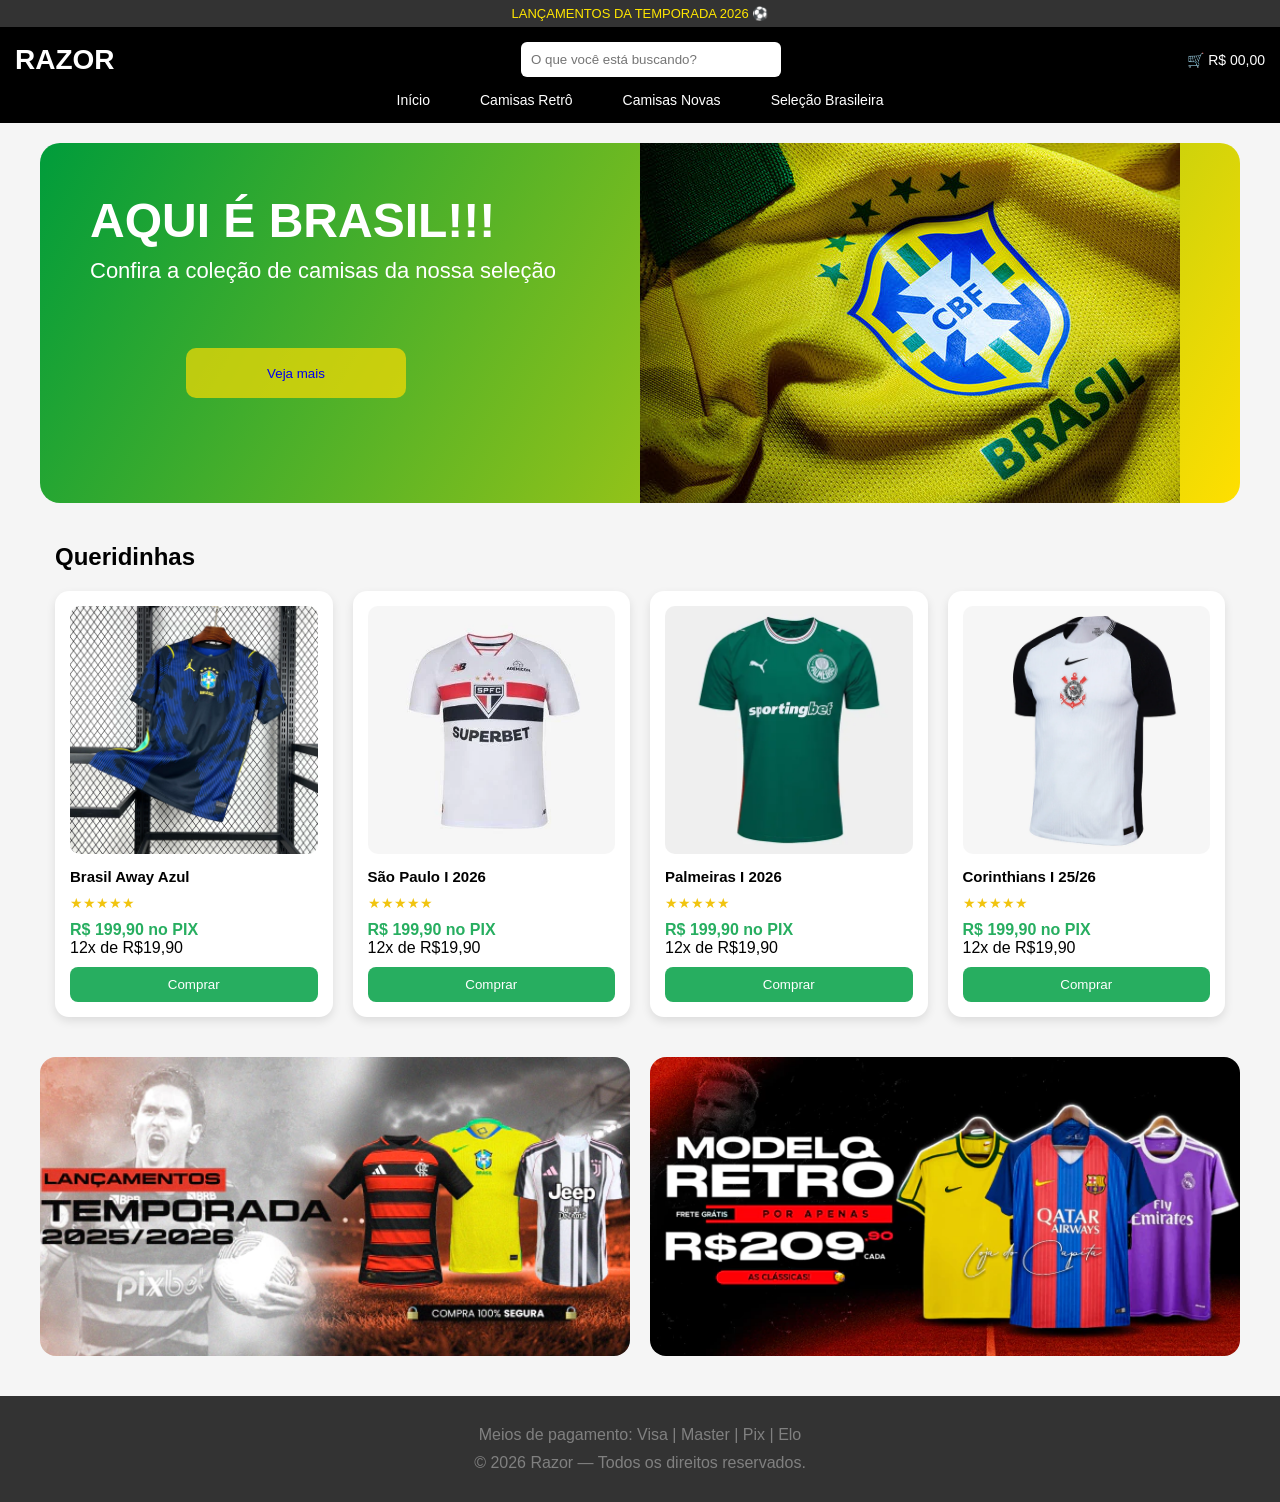
<file: index.html>
<!DOCTYPE html>
<html lang="pt-BR">
<head>
  <meta charset="UTF-8" />
  <meta name="viewport" content="width=device-width, initial-scale=1.0" />
  <title>Razor — Loja de Camisas</title>
  <link rel="stylesheet" href="style.css">
  <link rel="shortcut icon" href="./Fotos/Logo.png" type="image/x-icon">
</head>
<body>

<div class="top-bar">LANÇAMENTOS DA TEMPORADA 2026 ⚽</div>

<header>
  <div class="header-top">
    <div class="logo">RAZOR</div>
    <div class="search"><input type="text" placeholder="O que você está buscando?"></div>
    <div class="user-cart">🛒 R$ 00,00</div>
  </div>
  <nav>
    <a href="#">Início</a>
    <a href="#">Camisas Retrô</a>
    <a href="#">Camisas Novas</a>
    <a href="./Brasil.html">Seleção Brasileira</a>
  </nav>
</header>

<section class="hero">
  <div class="hero-text">
    <h1>AQUI É BRASIL!!!</h1>
    <p>Confira a coleção de camisas da nossa seleção</p>
    <button class="glow-on-hover"><a href="./Brasil.html">Veja mais</a></button>
  </div>
  <img class="hero-img" src="./Fotos/Brasil card grande.jpg">
</section>

<section class="section">
  <h2>Queridinhas</h2>

  <div class="carousel-wrapper">
    <button class="carousel-btn prev" onclick="scrollCarousel(-1)">‹</button>

    <div class="products carousel" id="products"></div>

    <button class="carousel-btn next" onclick="scrollCarousel(1)">›</button>
  </div>
</section>


<section class="banners">
  <div class="banner"><img src="./Fotos/Card Futebol Brasileiro.webp"></div>
  <div class="banner"><img src="./Fotos/Card retro.webp"></div>
</section>

<footer>
  <div>Meios de pagamento: Visa | Master | Pix | Elo</div>
  <div class="footer-bottom">© 2026 Razor — Todos os direitos reservados.</div>
</footer>

<script src="script.js"></script>
</body>
</html>
</file>
<file: style.css>
* { margin:0; padding:0; box-sizing:border-box; }
body { font-family: Arial, Helvetica, sans-serif; background:#f5f5f5; }

.top-bar { background:#333; color:#ffe600; text-align:center; padding:6px; font-size:13px; }

header { background:black; padding:15px; }
.header-top { display:flex; align-items:center; justify-content:space-between; flex-wrap:wrap; }
.logo { color:#fff; font-size:28px; font-weight:900; }
.search input { padding:10px; width:260px; border:none; border-radius:6px; }
.user-cart { color:#fff; font-size:14px; }

nav { margin-top:15px; display:flex; gap:50px; flex-wrap:wrap; justify-content: center;  }
nav a { color:#fff; text-decoration:none; font-size:14px; }
nav a:hover { text-decoration:underline; }


.hero { margin:20px auto; max-width:1200px; background:linear-gradient(120deg,#009c3b,#ffdf00); border-radius:20px; display:grid; grid-template-columns:1fr 1fr; overflow:hidden; }
.hero-text { padding:50px; color:#fff; }
.hero-text h1 { font-size:48px; margin-bottom:10px; }
.hero-text p { font-size:22px; }
.hero img { max-width:800px; max-height: 600px; object-fit:cover; }

.section { max-width:1200px; margin:40px auto; padding:0 15px; }
.section h2 { margin-bottom:20px; margin-top: 20px;}
.products { display:grid; grid-template-columns:repeat(auto-fit,minmax(250px,1fr)); gap:20px; }
.product { background:#fff; border-radius:14px; padding:15px; box-shadow:0 4px 10px rgba(0,0,0,.1); }
.product img { width:100%; border-radius:10px; }
.product h3 { font-size:15px; margin:10px 0; }
.stars { color:#f1c40f; font-size:14px; }
.price { margin:10px 0; }
.pix { color:#27ae60; font-weight:bold; }
.btn { background:#27ae60; color:#fff; padding:10px; width:100%; border:none; border-radius:8px; cursor:pointer; }

.banners { max-width:1200px; margin:40px auto; display:grid; grid-template-columns:1fr 1fr; gap:20px; }
.banner { border-radius:16px; overflow:hidden; }
.banner img { width:100%; height:100%; object-fit:cover; }

footer { background:#333; color:gray; padding:30px; margin-top:40px; justify-content: center; display: flex; flex-direction: column; align-items: center; }
.footer-bottom{margin-top: 10px;}

.glow-on-hover {
    width: 220px;
    height: 50px;
    border: none;
    outline: none;
    color: blue;
    background: rgba(253, 220, 2, 0.692);
    cursor: pointer;
    position: relative;
    z-index: 0;
    border-radius: 10px;
    margin-top: 4rem;
    margin-left: 6rem;
    text-decoration: none;
}

.glow-on-hover a {
    text-decoration: none;
}

/* =========================
   RESPONSIVIDADE
========================= */

/* TABLET (até 1024px) */
@media (max-width: 1024px) {

    .hero, .section, .banners{
        margin: 2px;
    }

    .hero{
        margin-top: 10px;
    }

  .hero {
    grid-template-columns: 1fr;
    text-align: center;
  }

  .hero-text {
    padding: 30px;
  }

  .hero img {
    max-width: 100%;
    max-height: 400px;
    margin: 0 auto;
  }

  nav {
    gap: 25px;
  }
}

/* CELULAR (até 768px) */
@media (max-width: 768px) {

    .hero, .section, .banners{
        margin: 2px;
    }

    .hero{
        margin-top: 10px;
    }

  header {
    padding: 10px;
  }

  .header-top {
    flex-direction: column;
    gap: 10px;
    text-align: center;
  }

  .search input {
    width: 100%;
  }

  .user-cart {
    font-size: 13px;
  }

  nav {
    gap: 15px;
    justify-content: center;
  }

  .hero-text h1 {
    font-size: 32px;
  }

  .hero-text p {
    font-size: 18px;
  }

  .products {
    grid-template-columns: 1fr;
  }

  .banners {
    grid-template-columns: 1fr;
  }

  .glow-on-hover {
    width: 100%;
    margin: 40px auto 0;
    display: block;
  }
}

/* CELULAR PEQUENO (até 480px) */
@media (max-width: 480px) {

    .hero, .section, .banners{
        margin: 2px;
    }

    .hero{
        margin-top: 10px;
    }

  .logo {
    font-size: 24px;
  }

  .hero-text h1 {
    font-size: 26px;
  }

  .hero-text p {
    font-size: 16px;
  }

  nav a {
    font-size: 13px;
  }

  .price {
    font-size: 14px;
  }

  .btn {
    font-size: 14px;
  }
}
/* =========================
   CARROSSEL MOBILE - QUERIDINHAS
========================= */

.carousel-wrapper {
  position: relative;
}

/* Botões (só aparecem no mobile) */
.carousel-btn {
  display: none;
  position: absolute;
  top: 45%;
  transform: translateY(-50%);
  background: rgba(0,0,0,0.6);
  color: #fff;
  border: none;
  font-size: 28px;
  padding: 5px 12px;
  border-radius: 50%;
  cursor: pointer;
  z-index: 10;
}

.carousel-btn.prev { left: 0; }
.carousel-btn.next { right: 0; }

/* MOBILE */
@media (max-width: 768px) {

  .carousel {
    display: flex;
    overflow-x: auto;
    scroll-behavior: smooth;
    gap: 15px;
    padding-bottom: 10px;
  }

  .carousel::-webkit-scrollbar {
    display: none;
  }

  .carousel .product {
    min-width: 80%;
    flex: 0 0 auto;
  }

  .carousel-btn {
    display: block;
  }
}
/* =========================
   AJUSTE RESPONSIVO – PADRÃO DOS CARDS (MOBILE)
========================= */

/* Mobile */
@media (max-width: 768px) {

  /* garante que todos os cards tenham o mesmo espaço */
  .carousel .product {
    min-width: 85%;
    max-width: 85%;
    display: flex;
    flex-direction: column;
  }

  /* imagem padronizada no carrossel */
  .carousel .product img {
    height: 250px;
    object-fit: cover;
  }

  /* título não estoura o layout */
  .carousel .product h3 {
    min-height: 40px;
  }

  /* botão sempre alinhado embaixo */
  .carousel .product .btn {
    margin-top: auto;
  }
}
</file>
